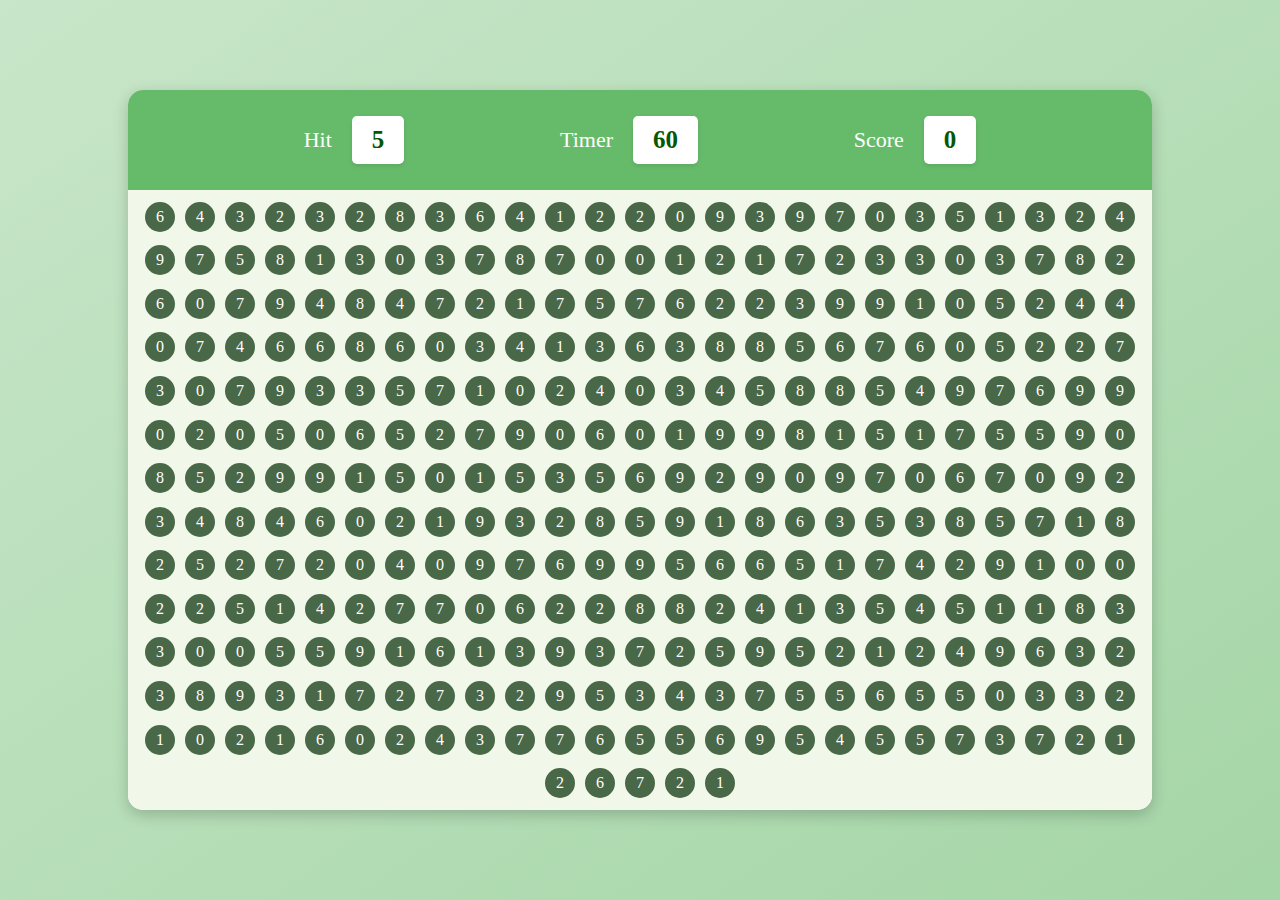
<file: index2.html>
<!DOCTYPE html>
<html lang="en">
<head>
    <meta charset="UTF-8">
    <meta name="viewport" content="width=device-width, initial-scale=1.0">
    <title>Bubble Game</title>
    <link rel="stylesheet" href="style2.css">
</head>
<body>
    <div id="main">
        <div id="panel">
            <div id="ptop">
                <div class="elem">
                    <h2>Hit</h2>
                    <div id="hitVal" class="box">5</div>
                </div>
                <div class="elem">
                    <h2>Timer</h2>
                    <div  id="timerValue"  class="box">60</div>
                </div>
                <div class="elem">
                    <h2>Score</h2>
                    <div id="scoreVal" class="box">0</div>
                </div>
            </div>
            <div id="pbtm">
                <!-- <div class="bubble">5</div> -->
            </div>
        </div>
    </div>
    <script src="style2.js"></script>
</body>
</html>
</file>
<file: style2.css>
*{
    margin: 0;
    padding: 0;
    box-sizing: border-box;
}
html,body{
    width: 100%;
    height: 100%;
}
#main{
    height: 100%;
    width: 100%;
    display: flex;
    justify-content: center;
    align-items: center;
    background: linear-gradient(145deg, #c8e6c9, #a5d6a7);
}
#panel{
    height: 80%;
    width: 80%;
    /* background-color:#fff; */
    background: #ffffff;
    border-radius: 15px;
    box-shadow: 0 5px 15px rgba(0, 0, 0, 0.2);
    overflow:hidden;
}
#ptop{
    display: flex;
    align-items: center;
    justify-content: space-evenly;
    /* padding: 0 30%; */
    padding: 20px;
    color: #fff;
    width: 100%;
    height: 100px;
    background-color: #66bb6a;
    /* background-color: rgb(72, 184, 72); */
}
.elem{
    display: flex;
    align-items: center;
    gap:20px
}
.elem h2{
    font-weight: 500;
    font-size: 22px;
}
.box{
    color:rgb(4, 88, 4);
    font-weight: 700;
    font-size: 25px;
    padding: 10px 20px;
    border-radius: 5px;
    background-color: #fff;
    box-shadow: 0 2px 4px rgba(0, 0, 0, 0.1);
}
#pbtm{
    display: flex;
    gap:10px;
    align-items: center;
    justify-content: center;
    flex-wrap: wrap;
    width: 100%;
    height: calc(100% - 100px);
    padding: 10px;
    background-color: #f1f8e9;
}
.bubble{
    display: flex;
    align-items: center;
    justify-content: center;
    height: 30px;
    width: 30px;
    background-color: rgb(72, 104, 72);
    border-radius: 50%;
    color: #fff;
    font-weight: 500;
    cursor: pointer;
    transition: transform 0.2s ease, background-color 0.2s ease;
}
.bubble:hover{
    transform: scale(1.1);
    background: #4caf50;
}
#pbtm h1 {
    color: #e57373;
    font-size: 40px;
    font-weight: 700;
    text-align: center;
}
</file>
